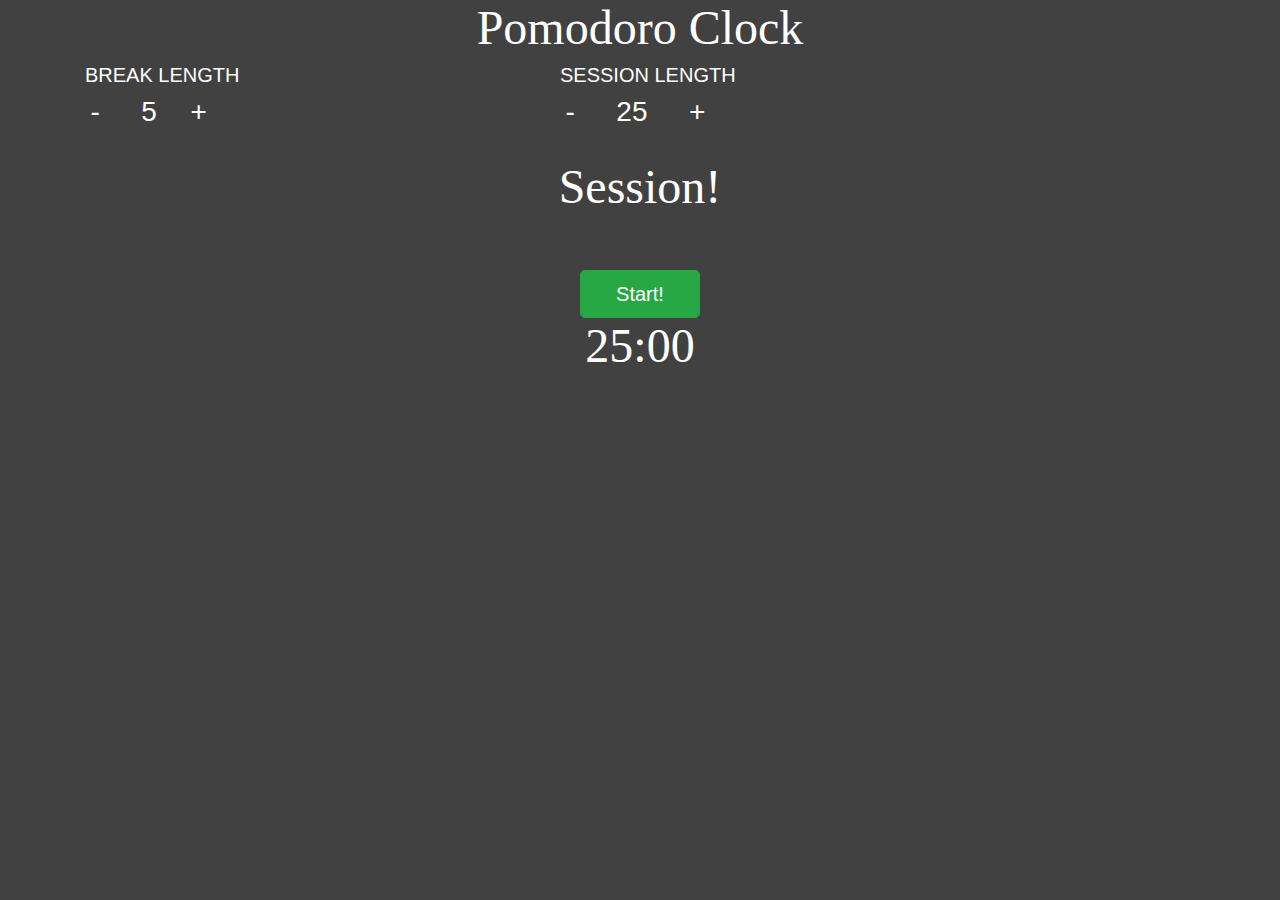
<file: pomodoro/index.html>
<!DOCTYPE html>
<html >
<head>
  <meta charset="UTF-8">
  <title>pomd clk</title>
  
  
  <link rel='stylesheet prefetch' href='https://cdnjs.cloudflare.com/ajax/libs/twitter-bootstrap/4.0.0-alpha.6/css/bootstrap.min.css'>

      <link rel="stylesheet" href="css/style.css">

  
</head>

<body>
  <div class="container">
  <center><h1>Pomodoro Clock</h1></center>
  <div class="row"><Br><br><br><br>
      <div class="col-xs-6 col-sm-5 col-sm-offset-1">
        <h5>BREAK LENGTH</h5>
       
  <h3>&thinsp;<a id="bldec" href="#">-</a>&thinsp;&thinsp;&thinsp;&thinsp;&thinsp;&thinsp;
    <span id="blclock">5</span>&thinsp;&thinsp;&thinsp;&thinsp;&thinsp;&thinsp;<a type="button" href="#" id="blinc">+</a></h3>
        
    </div>
    <div class="col-xs-6 col-sm-5 col-sm-push-3">
      <h5>SESSION LENGTH</h5>
       
  <h3>&thinsp;<a type="button" href="#" id="sldec">-</a>&thinsp;&thinsp;&thinsp;&thinsp;&thinsp;&thinsp;
 <span id="slclock">25</span>
    &thinsp;&thinsp;&thinsp;&thinsp;&thinsp;&thinsp;<a type="button" id="slinc" href="#">+</a></h3>
        
    </div>
  </div>
    <div class="row">
      <br><div class="col-xs-12 col-sm-12">
        <center>
          <div id="sess">
          <h1 id="name">Session!</h1><br><br>
            <button type="button" class="btn btn-lg btn-success " id="butt">Start!</button>
          <h1 id="mclock">25:00</h1>
          </div>
      </center>
      </div>
    </div>
</<div>
  <script src='http://cdnjs.cloudflare.com/ajax/libs/jquery/2.1.3/jquery.min.js'></script>
<script src='http://maxcdn.bootstrapcdn.com/bootstrap/3.3.5/js/bootstrap.min.js'></script>

    <script src="js/index.js"></script>

</body>
</html>
</file>
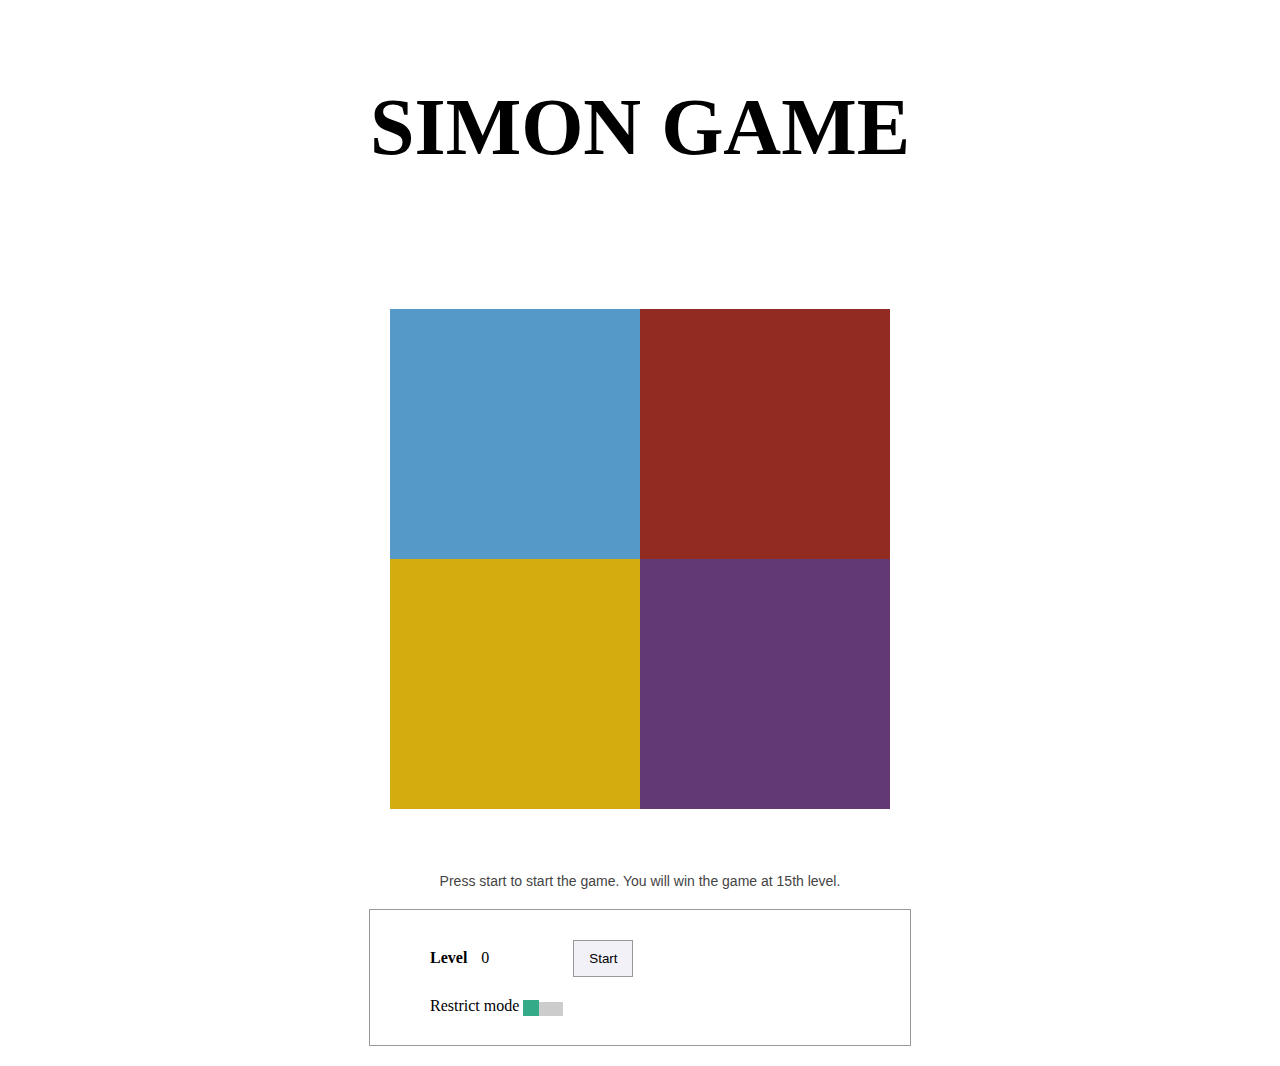
<file: simon/index.html>
<!DOCTYPE html>
<html >
<head>
  <meta charset="UTF-8">
  <title>A Pen by  Kshitiz Rawat</title>
  
  
  
      <link rel="stylesheet" href="css/style.css">

  
</head>

<body>
  <div class="container">
  <h1> SIMON GAME </h1></div>
<div class="wrapper">
  <div class="box" id="box1"></div><div class="box" id="box2"></div><div class="box" id="box3"></div><div class="box" id="box4">
  </div>
</div>

<div class="tip">
  <span id="logger"></span>
</div>


<div class="controls">
   
  <div class="control step-count"><strong>Level</strong> <span id="step_count"></span></div>
  <button class="control" id="start_button">Start</button>
 <div class="control">
  <span>Restrict mode</span>
  <label class="switch">
  <input id="restrict-checkbox" type="checkbox">
  <div class="slider"></div>
</label>
  </div>
</div>
  <script src='https://cdnjs.cloudflare.com/ajax/libs/jquery/3.1.0/jquery.min.js'></script>

    <script src="js/index.js"></script>

</body>
</html>
</file>
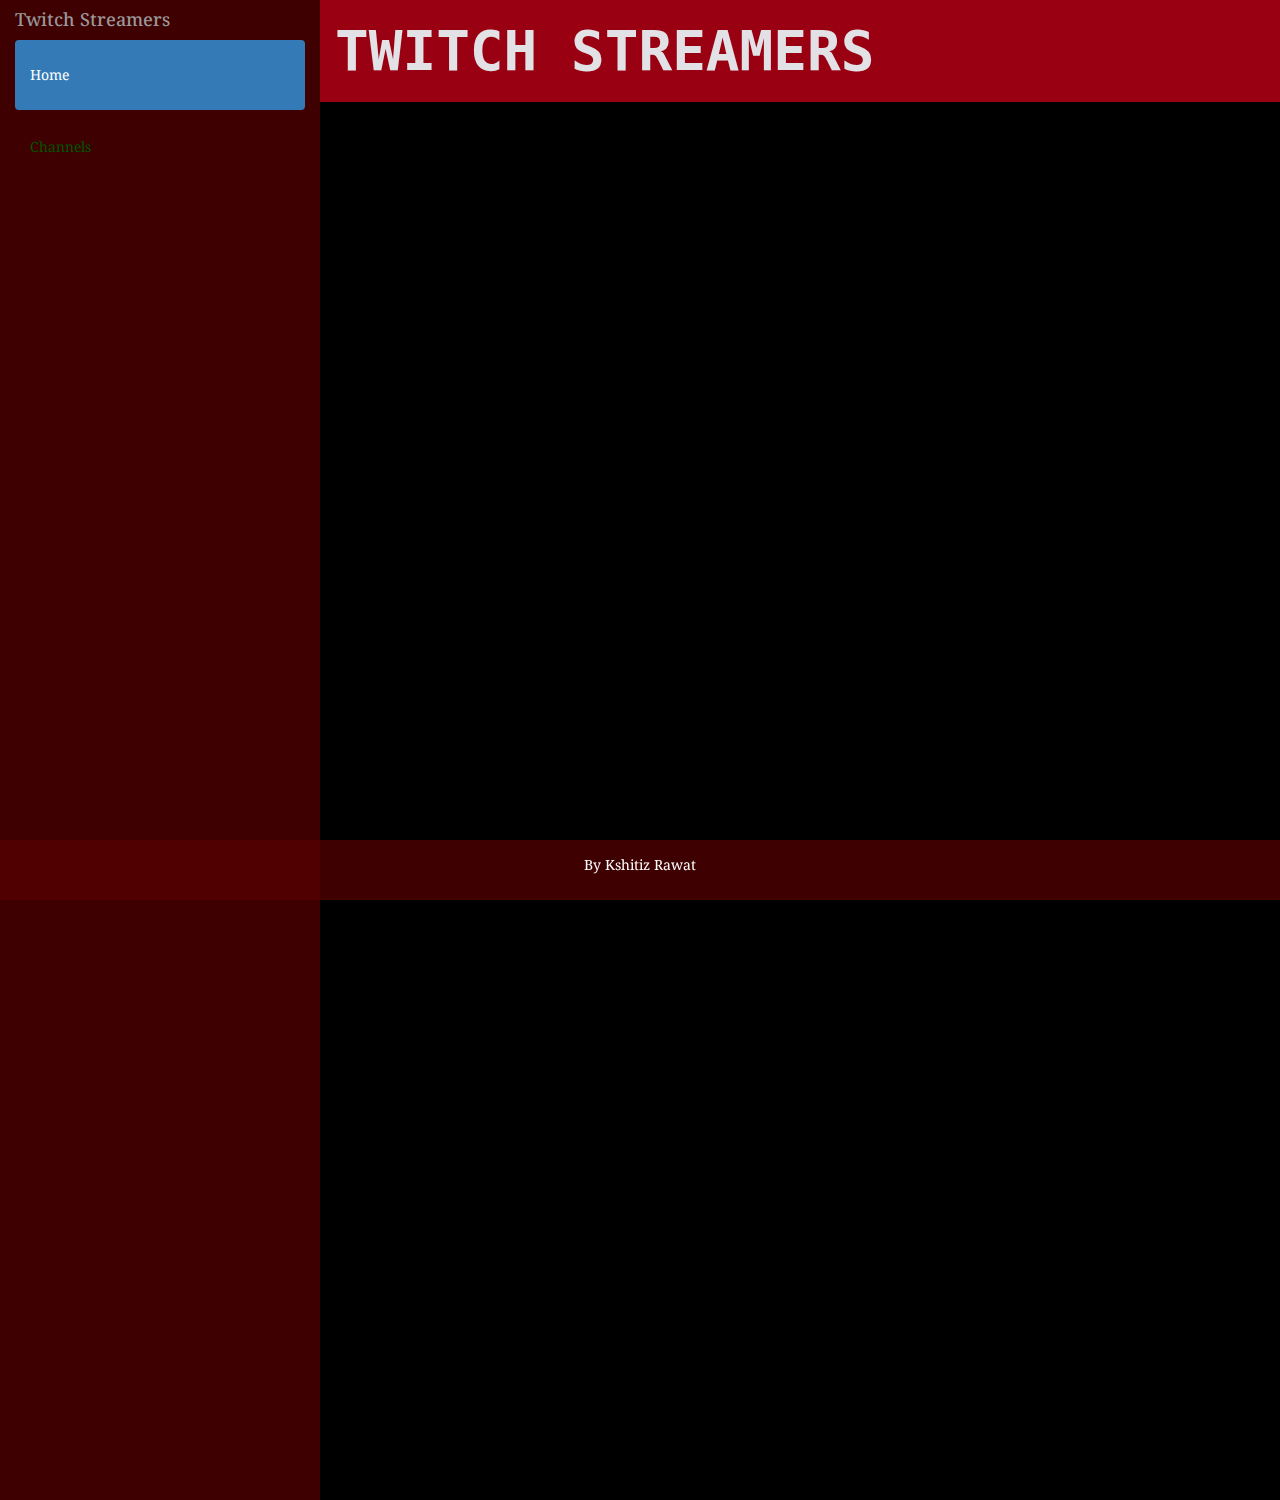
<file: twitch tv/index.html>
<!DOCTYPE html>
<html >
<head>
  <meta charset="UTF-8">
  <title>twitch</title>
  
  
  <link rel='stylesheet prefetch' href='https://maxcdn.bootstrapcdn.com/bootstrap/3.3.7/css/bootstrap.min.css'>
<link rel='stylesheet prefetch' href='http://maxcdn.bootstrapcdn.com/bootstrap/3.3.5/css/bootstrap.min.css'>

      <link rel="stylesheet" href="css/style.css">

  
</head>

<body>
  <html lang="en">
<head>
  <title>Bootstrap Example</title>
  <meta charset="utf-8">
  <meta name="viewport" content="width=device-width, initial-scale=1">
 
</head>
<body>

<div class="container-fluid">
  <div class="row content">
    <div class="col-sm-3 sidenav">
      <h4>Twitch Streamers</h4>
      <ul class="nav nav-pills nav-stacked">
        <li class="active"><a href="#section1">Home</a></li>
        <li><a href="#section2">Channels</a></li>
      </ul>
    </div>

    <div class="col-sm-9">
     <div class="container">
  <div class="row" id="header">
    <h1>Twitch Streamers</h1>
    <div class="menu">
      <div class="selector active" id="all">
        <div class="circle"></div><p>All</p>
      </div>
      <div class="selector" id="online">
        <div class="circle"></div><p>Online</p>
      </div>
      <div class="selector" id="offline">
        <div class="circle"></div><p>Offline</p>
      </div>
    </div>
  </div>
  <div id="outputs" >
  </div>
       <br>
       <br>
</div> 
    </div>
  </div>
</div>

<footer class="container-fluid navbar-fixed-bottom text-center">
  <p>By Kshitiz Rawat</p>
</footer>

</body>
</html>
  <script src='http://cdnjs.cloudflare.com/ajax/libs/jquery/2.1.3/jquery.min.js'></script>
<script src='http://maxcdn.bootstrapcdn.com/bootstrap/3.3.5/js/bootstrap.min.js'></script>

    <script src="js/index.js"></script>

</body>
</html>
</file>
<file: pomodoro/css/style.css>
body {
  background: #414141;
  color: white;
}

h1 {
  font: 48px Helvetic;
}

a {
  color: white;
}

a:hover {
  text-decoration: none;
  color: white;
}

#butt {
  width: 120px;
}
</file>
<file: simon/css/style.css>
@import url(https://fonts.googleapis.com/css?family=Fira+Sans+Extra+Condensed|Roboto)
*{
  box-sizing: border-box;
  font-family: 'Roboto', sans-serif;
}

button{
  background-color: #f1f1f7;
  padding: 10px 15px;
  margin: 0 5px;
  border: 1px solid #999;
}
.container{
  padding: 20px;
  font-size: 40px;
  font-color: #34aa88;
  text-align:center;
}
button:hover{
  background-color: #fff;
  border: 1px solid #666;
  cursor: pointer;
}

button:focus{
  outline: none;
}

.wrapper{
  background-color: #fff;
  width: 500px;
  height: 500px;
  margin: 5% auto;
  padding: 0;
}

@media only screen and (max-width: 500px) {
    .wrapper {
        width: 100%;
    }   
}

.blink{
  opacity: 0.2;
}

.box{
  float: left;
  background-color: #f1f1f1;
  width: 250px;
  height: 250px;
  font-size: 0;
  cursor: pointer;
  transition: background-color 0.5s opacity 0.3s;
}

@media only screen and (max-width: 500px){
  .box{
    width: 50%;
  }
}

.box:hover{
  opacity: 0.6;
}

#box1{
  background-color: #5499C7;
}

#box2{
  background-color: #922B21;
}

#box3{
  background-color: #D4AC0D;
}

#box4{
  background-color: #633974;
}

.tip{
  width: 500px;
  text-align:center;
  margin: 20px auto;
  font-family: 'Fira Sans Extra Condensed', sans-serif;
  font-size: 14px;
  color: #444;
}

@media only screen and (max-width: 500px) {
    .tip {
        width: 100%;
        text-align: center;
    }   
}

.controls{
  width: 500px;
  margin: 20px auto;
  background-color: #fff;
  border: 1px solid #999;
  padding: 20px;
}

@media only screen and (max-width: 500px) {
    .controls {
        width: 100%;
      text-align: center;
    }   
}

.controls .control{
  display: inline-block;
  margin:10px 40px;
}

@media only screen and (max-width: 500px) {
    .controls .control{
      display: block;
      text-align:center;
    }
  #start_button{
    margin: 0 auto;
  }
}

.step-count strong{
  margin-right: 10px;
}

/* The switch - the box around the slider */
.switch {
  position: relative;
  display: inline-block;
  width: 40px;
  height: 14px;
  top:5px;
}

/* Hide default HTML checkbox */
.switch input {display:none;}

/* The slider */
.slider {
  position: absolute;
  cursor: pointer;
  top: 0;
  left: 0;
  right: 0;
  bottom: 0;
  background-color: #ccc;
  -webkit-transition: .4s;
  transition: .4s;
}

.slider:before {
  position: absolute;
  content: "";
  height: 16px;
  width: 16px;
  left: 0px;
  bottom: 0px;
  background-color: #34aa88;
  -webkit-transition: .4s;
  transition: .4s;
}

input:checked + .slider {
  background-color: #2196F3;
}

input:focus + .slider {
  box-shadow: 0 0 1px #2196F3;
}

input:checked + .slider:before {
  -webkit-transform: translateX(26px);
  -ms-transform: translateX(26px);
  transform: translateX(26px);
}
</file>
<file: twitch tv/css/style.css>
@import url(https://fonts.googleapis.com/css?family=Oswald:400,700|Droid+Serif:400,400italic);
.row.content {
  height: 1500px;
}

.sidenav {
  background-color: rgba(88, 0, 0, 0.7);
  height: 100%;
}

footer {
  background-color: rgba(88, 0, 0, 0.7);
  color: white;
  padding: 15px;
}

@media screen and (max-width: 767px) {
  .sidenav {
    height: auto;
    padding: 15px;
  }

  .row.content {
    height: auto;
  }
}
body {
  background-color: #000000;
  font-family: 'Droid Serif', serif;
  font-size: 14px;
  color: #999999;
}

a, a:focus, a:hover, a:visited {
  color: #005500;
}

h1 {
  font-family: 'Monospace', sans-serif;
  font-weight: bold;
  text-transform: uppercase;
  text-align: left;
  margin: 15px 0px;
  font-size: 4em;
}

.container {
  background-color: #000000;
  padding: 0px;
  max-width: 1050px;
}

.row {
  line-height: 50px;
}

.menu {
  position: absolute;
  right: 0px;
  bottom: 5px;
  color: #5c5457;
  font-family: 'Oswald', sans-serif;
  font-size: 0.8em;
  font-weight: bold;
  text-transform: uppercase;
}
.menu #online .circle {
  background-color: #005500;
}
.menu #offline .circle {
  background-color: #000085;
}
.menu .active, .menu .selector:hover {
  width: 65px !important;
  transition: width 0.4s linear;
  cursor: pointer;
}
.menu .selector {
  line-height: 20px;
  height: 20px;
  background-color: #e1e1e6;
  padding: 0px 5px;
  margin: 2px 0px;
  width: 20px;
  overflow: hidden;
  float: right;
  clear: right;
  transition: width 0.4s linear;
}
.menu .selector .circle {
  height: 10px;
  width: 10px;
  border-radius: 50%;
  background-color: #5c5457;
  border: 1px solid #5c5457;
  float: left;
  margin: 5px 5px 5px 0px;
}
.menu .selector p {
  float: right;
  margin: 0px;
}

#header {
  position: relative;
  background-color: #990012;
  color: #e1e1e6;
  padding: 5px 65px 5px 15px;
}

.logo {
  max-width: 50px;
  max-height: 50px;
  border-radius: 50%;
  border: 3px solid #e1e1e6;
}

.offline {
  background-color: #000085;
}

.online {
  background-color: #005500;
  color: #5c5457;
}
.online a, .online a:focus, .online a:hover, .online a:visited {
  color: #000085;
}

#streaming {
  font-style: italic;
}

#name, #streaming {
  line-height: 25px;
  overflow: hidden;
  white-space: nowrap;
  text-overflow: ellipsis;
  text-align: center;
}

#name, #streaming {
  line-height: 50px;
  height: 50px;
}
</file>
